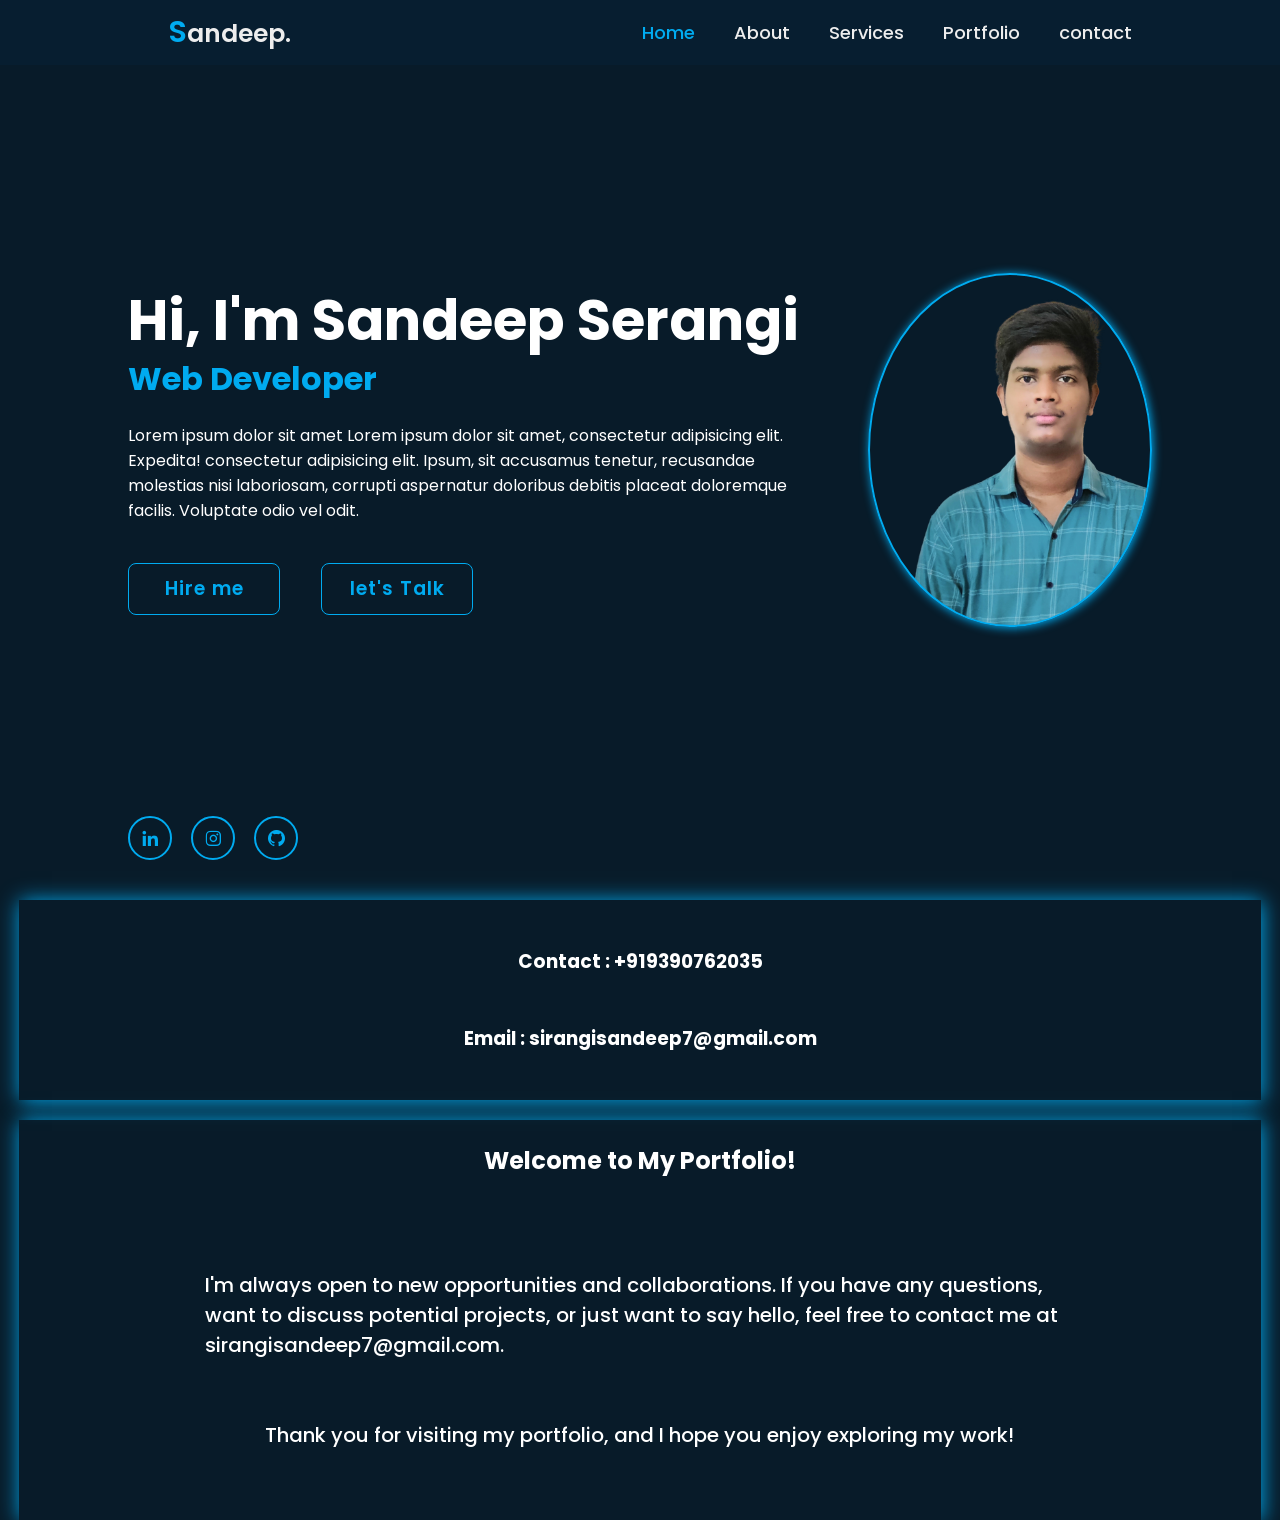
<file: portfolio/index.html>
<!DOCTYPE html>
<html lang="en">
<head>
    <meta charset="UTF-8">
    <meta name="viewport" content="width=device-width, initial-scale=1.0">
    <title>Document</title>
    <link href='https://fonts.googleapis.com/css?family=Poppins' rel='stylesheet'>
    <link href="style.css" rel="stylesheet">
    <link href='https://unpkg.com/boxicons@2.1.4/css/boxicons.min.css' rel='stylesheet'>
</head>
<body>
    <header class="header">
        <a href="#" class="logo"><span>S</span>andeep.</a>
        <nav class="navbar">
            <a href="#header" class="active">Home</a>
            <a href="#about">About</a>
            <a href="">Services</a>
            <a href="">Portfolio</a>
            <a href="#contact">contact</a>
        </nav>
    </header>
    <section class="home" id="header">
        <div class="home-content">
            <h1>Hi, I'm Sandeep Serangi</h1>
            <h3>Web Developer </h3>
            <p>Lorem ipsum dolor sit amet Lorem ipsum dolor sit amet, consectetur adipisicing elit. Expedita! consectetur adipisicing elit. Ipsum, sit accusamus tenetur, recusandae molestias nisi laboriosam, corrupti aspernatur doloribus debitis placeat doloremque facilis. Voluptate odio vel odit.                
            </p>
            <div class="btn-box">
                <a href="">Hire me</a>
                <a href=""> let's Talk</a>
            </div>
        </div>
        <div class="home-sci">
            <!-- boxicons website -->
            <a href="https://www.linkedin.com/in/sandeep-serangi-b55626244" target="_blank"><i class='bx bxl-linkedin' ></i></a>
            <a href="https://instagram.com/sandeep_2035_?utm_source=qr&igshid=MzNlNGNkZWQ4Mg%3D%3D" target="_blank"><i class='bx bxl-instagram'></i></a>
            <a href="https://github.com/sandeep-9985" target="_blank"><i class='bx bxl-github' ></i></a>
        </div>
        <div class="image"></div>
    </section>
    <div class="contact" id="contact">
        <h3>Contact : +919390762035</h3>
        <h3>Email : sirangisandeep7@gmail.com</h3>
    </div>
    <div class="about" id="about">
        <div class="heading2"><h2>Welcome to My Portfolio!</h2></div>
        <div class="address">
            <label class="open">I'm always open to new opportunities and collaborations. If you have any questions, want to discuss potential projects, or just want to say hello, feel free to contact me at sirangisandeep7@gmail.com.</label> 
            <label class="thank"> Thank you for visiting my portfolio, and I hope you enjoy exploring my work!</label>
        </div>
    </div>
</body>
</html>
</file>
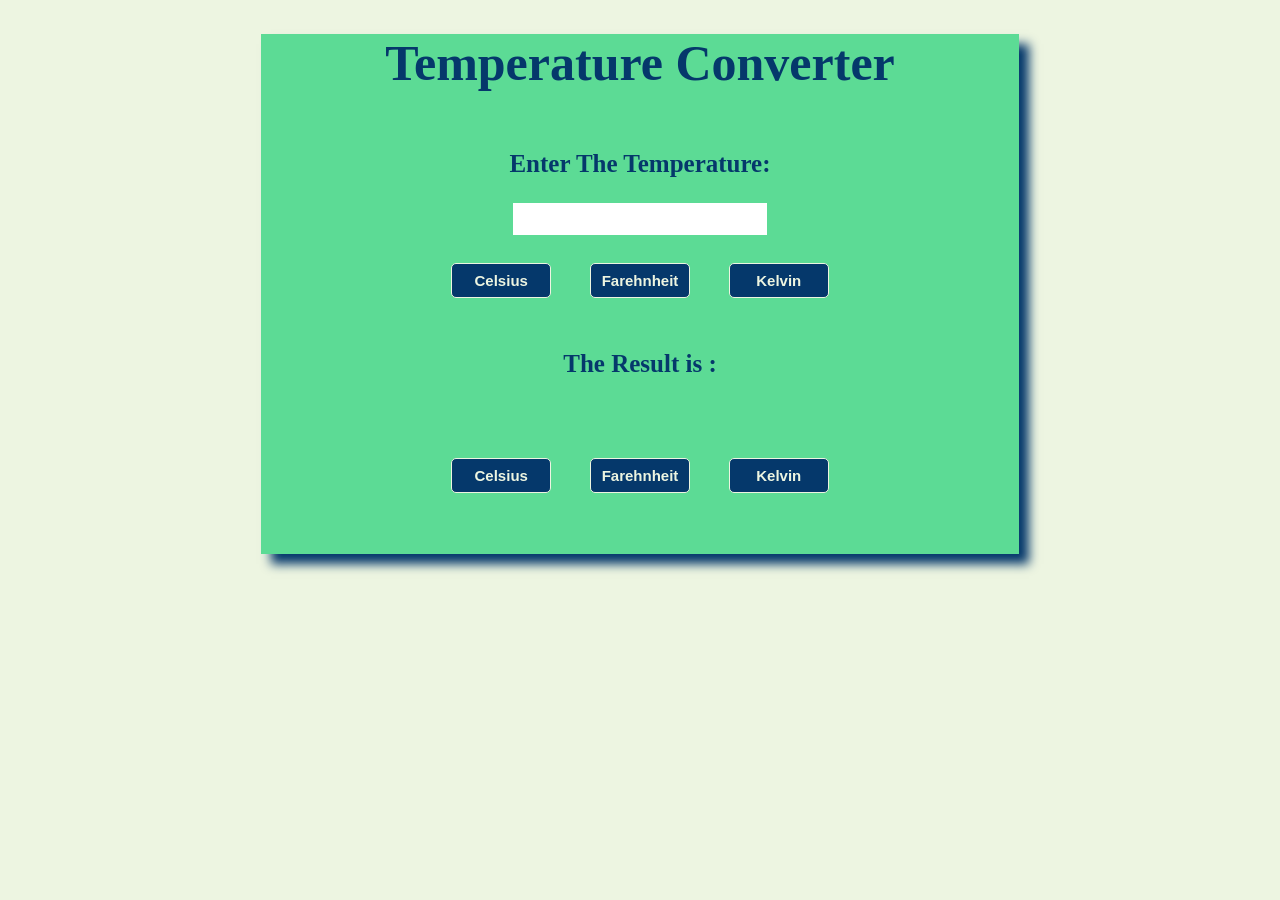
<file: temperature converter/index.html>
<!DOCTYPE html>
<html lang="en">
<head>
    <meta charset="UTF-8">
    <meta name="viewport" content="width=device-width, initial-scale=1.0">
    <title>Document</title>
    <link rel="stylesheet" href="style.css">
    
    
</head>
<body>
    <div class="container">
        <h1>Temperature Converter</h1>
        <div class="input-0">
            <div class="input-1">
                <h3>Enter The Temperature:</h3>
            </div>
            <div class="input-2">
                <input type="text" id="inp" placeholder="">
            </div>
            <div class="input-3">
                <button class="cel" id="cel1" value="celsius">Celsius</button>
                <button class="far" id="far1" value="faren">Farehnheit</button>
                <button class="kel" id="kel1" value="kelvin">Kelvin</button>
            </div>
        </div>
        <div class="result">
            <div class="input-1">
                <h3>The Result is :</h3>
            </div>
            <div class="res">
                <h2 id="res"></h2>
            </div>
            <div class="input-3">
                <button class="cel" id="cel2" value="celsius">Celsius</button>
                <button class="far" id="far2" value="faren">Farehnheit</button>
                <button class="kel" id="kel2" value="kelvin">Kelvin</button>
            </div>
        </div>
    </div>
    <script src="script.js"></script>
</body>
</html>
</file>
<file: portfolio/style.css>
*{
    margin:0;
    padding:0;
    font-family:'poppins';
}

body{
    background:#081b29;
    color:white;
}

.header{
    position: fixed;
    top:0;
    left:0;
    width:100%;
    padding:10px;
    background:#071e30;
    display:flex;
    justify-content:space-around;
    align-items:center;
    z-index:100;
}

.logo{
    font-size:25px;
    color:#ededed;
    text-decoration:none;
    font-weight:600;
}

.navbar a{
    font-size:18px;
    color:#ededed;
    text-decoration:none;
    font-weight:500;
    margin-left:35px;
    transition: -3s;
}

.image{
    background-image:url('images/o190351-removebg-preview.png');
    height:350px;
    width: 350px;
    margin-left:40px;
    border: 2px solid #00abf0;
    border-radius:50%;
    background-size:cover;
    box-shadow:1px 1px 10px #00abf0;
}

.Me{
    background:fixed;
}

.navbar a:hover,.navbar a.active{
    color: #00abf0;
}

.home{
    display: flex;
    align-items: center;
    height: 100vh;
    padding: 0 10%;
    /* background: yellow; */
    /* border: 1px solid white; */
}

.home-content{
    /* background: yellow; */
    max-width: 700px;
}

.home-content h1{
    font-size: 56px;
    font-weight: 700;
    line-height: 1.2;
}

.home-content h3{
    font-size: 32px;
    font-weight: 700;
    color: #00abf0;
}
.home-content p{
    font-size: 16px;
    margin: 20px 0 40px;
}

.home-content .btn-box {
    width: 345px;
    height: 50px;
    display: flex;
    justify-content: space-between;
}

.btn-box a{
    display: inline-flex;
    justify-content: center;
    align-items: center;
    width: 150px;
    height: 100%;
    background: #00abf0;
    border: 2px soli #00abf0;
    border-radius: 8px;
    font-size: 19px;
    color:#081b29;
    text-decoration: none;
    font-weight: 600;
    letter-spacing: 1px;
    z-index: 1;
}

.btn-box a{
    background: transparent;
    color: #00abf0;
    border: 1px solid #00abf0;
    transition: 0.5s;
}
.btn-box a:hover{
    background: #00abf0;
    color: #081b29;
    border: 1px solid #00abf0;
}

.home-sci{
    position: absolute;
    bottom:40px;
    width:170px;
    display:flex;
    justify-content:space-between;
}

.home-sci a{
    display:inline-flex;
    justify-content:center;
    align-items:center;
    width:40px;
    height:40px;
    background:transparent;
    border:2px solid #00abf0;
    border-radius:50%;
    font-size:20px;
    color:#00abf0;
    text-decoration:none;
    transition:0.5s;
}
.home-sci a:hover{
    color:#081b29;
    background:#00abf0;
}

.contact{
    /* border: 2px solid red; */
    margin:auto;
    width:97%;
    height: 200px;
    display: flex;
    flex-direction: column;
    justify-content: space-evenly;
    align-items: center;
    box-shadow: 1px 1px 20px #00abf0;
}


html {
    scroll-behavior: smooth;
}

.contact {
    transition: 0.5s;
}
span{
    color:#00abf0;
    font-size: 30px;
}

.heading2{
    display:flex;
    justify-content:center;
    align-items:center;
    height:80px;
    width:100%;
    /* border:2px solid red; */
}


.address{
    font-size:20px;
    font-weight:500;
    width:70%;
    height:300px;
    /* border:2px solid red; */
    margin:auto;
    display:flex;
    flex-direction:column;
    align-items:center;
    justify-content:space-evenly;

}

.about{
    margin:auto;
    width:97%;
    height: 400px;
    /* border: 2px solid red; */
    margin-top:20px;
    box-shadow: 1px 1px 20px #00abf0;
    display:flex;
    flex-direction:column;
    align-items:center;
    justify-content:space-evenly;
}
</file>
<file: temperature converter/style.css>
body{
    background:#EDF5E1;
}

.container{
    background: #5CDB95;
    color: #05386B;
    width: 60%;
    height:520px;
    margin:auto;
    box-shadow:10px 10px 10px #05386B;
}

.container h1{
    text-align: center;
    font-size:50px;
    font-weight:bold;
    /* box-shadow:1px 1px 10px  */
}

.input-0,.result{
    width:100%;
    height:200px;
    /* border:2px solid black; */
    display:flex;
    flex-direction:column;
    justify-content:space-evenly;
    align-items:center;
}

.input-1 h3{
    font-size:25px;
    font-weight:Bold;
}

input[type=text]{
    height:30px;
    width:250px;
    border: none;
}

.input-0 button,.result button{
    width:100px;
    height:35px;
    background:#05386B;
    border:none;
    color:#EDF5E1;
    font-size:15px;
    font-weight:bold;
    border-radius:5px;
    border:1px solid;
    cursor:pointer;
}

.input-3{
    width:60%;
    margin:auto;
    /* border:2px solid black; */
    display:flex;
    justify-content:space-evenly;
}

.result h2{
    color:#EDF5E1;
    font-size:40px;
}
.result .input-1{
    /* border:1px solid black; */
    height:50px;
}

.res{
    /* border:1px solid black; */
    height:50px;
}

input[type="text"]:focus {
    outline: none;
    border: none; 
}
</file>
